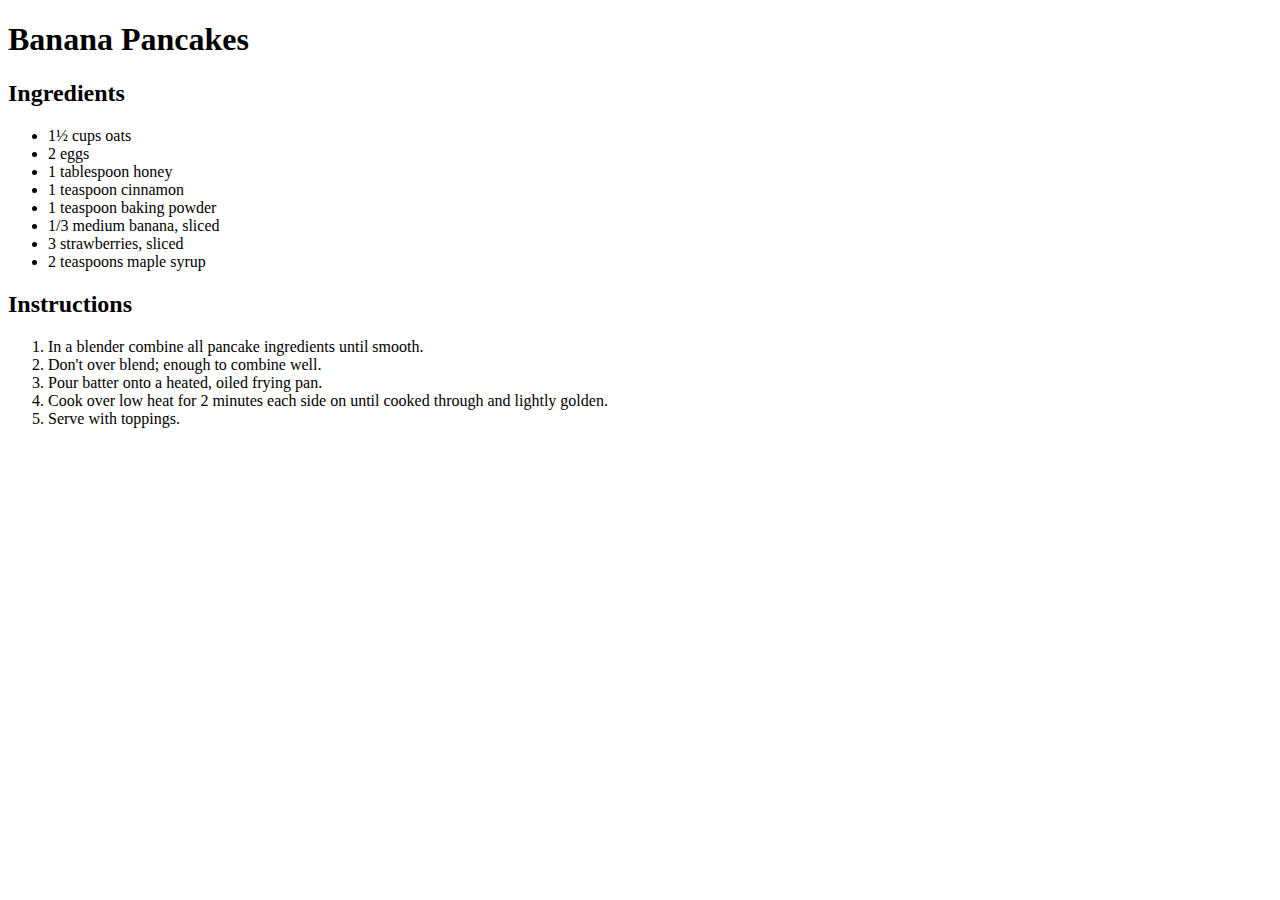
<file: Chapter-1-Introduction to HTML and CSS/Exercises/index.html>
<!DOCTYPE html>
<html lang="en">
<head>
    <meta charset="UTF-8">
    <meta name="viewport" content="width=device-width, initial-scale=1.0">
    <title>Basic Recipe</title>
</head>
<body>
    <!-- Main Heading -->
    <h1>Banana Pancakes</h1>

  

    <!-- Ingredients -->
    <div>
        <h2>Ingredients</h2>
        <ul>
            <li>1½ cups oats</li>
            <li>2 eggs</li>
            <li>1 tablespoon honey</li>
            <li>1 teaspoon cinnamon</li>
            <li>1 teaspoon baking powder</li>
            <li>1/3 medium banana, sliced</li>
            <li>3 strawberries, sliced</li>
            <li>2 teaspoons maple syrup</li>
        </ul>
    </div>

    <!-- Instructions -->
    <div>
        <h2>Instructions</h2>
        <ol>
            <li>In a blender combine all pancake ingredients until smooth. </li>
            <li>Don't over blend; enough to combine well.</li>
            <li>Pour batter onto a heated, oiled frying pan.</li>
            <li>Cook over low heat for 2 minutes each side on until cooked through and lightly golden.</li>
            <li>Serve with toppings.</li>
        </ol>
    </div>

</body>
</html>
</file>
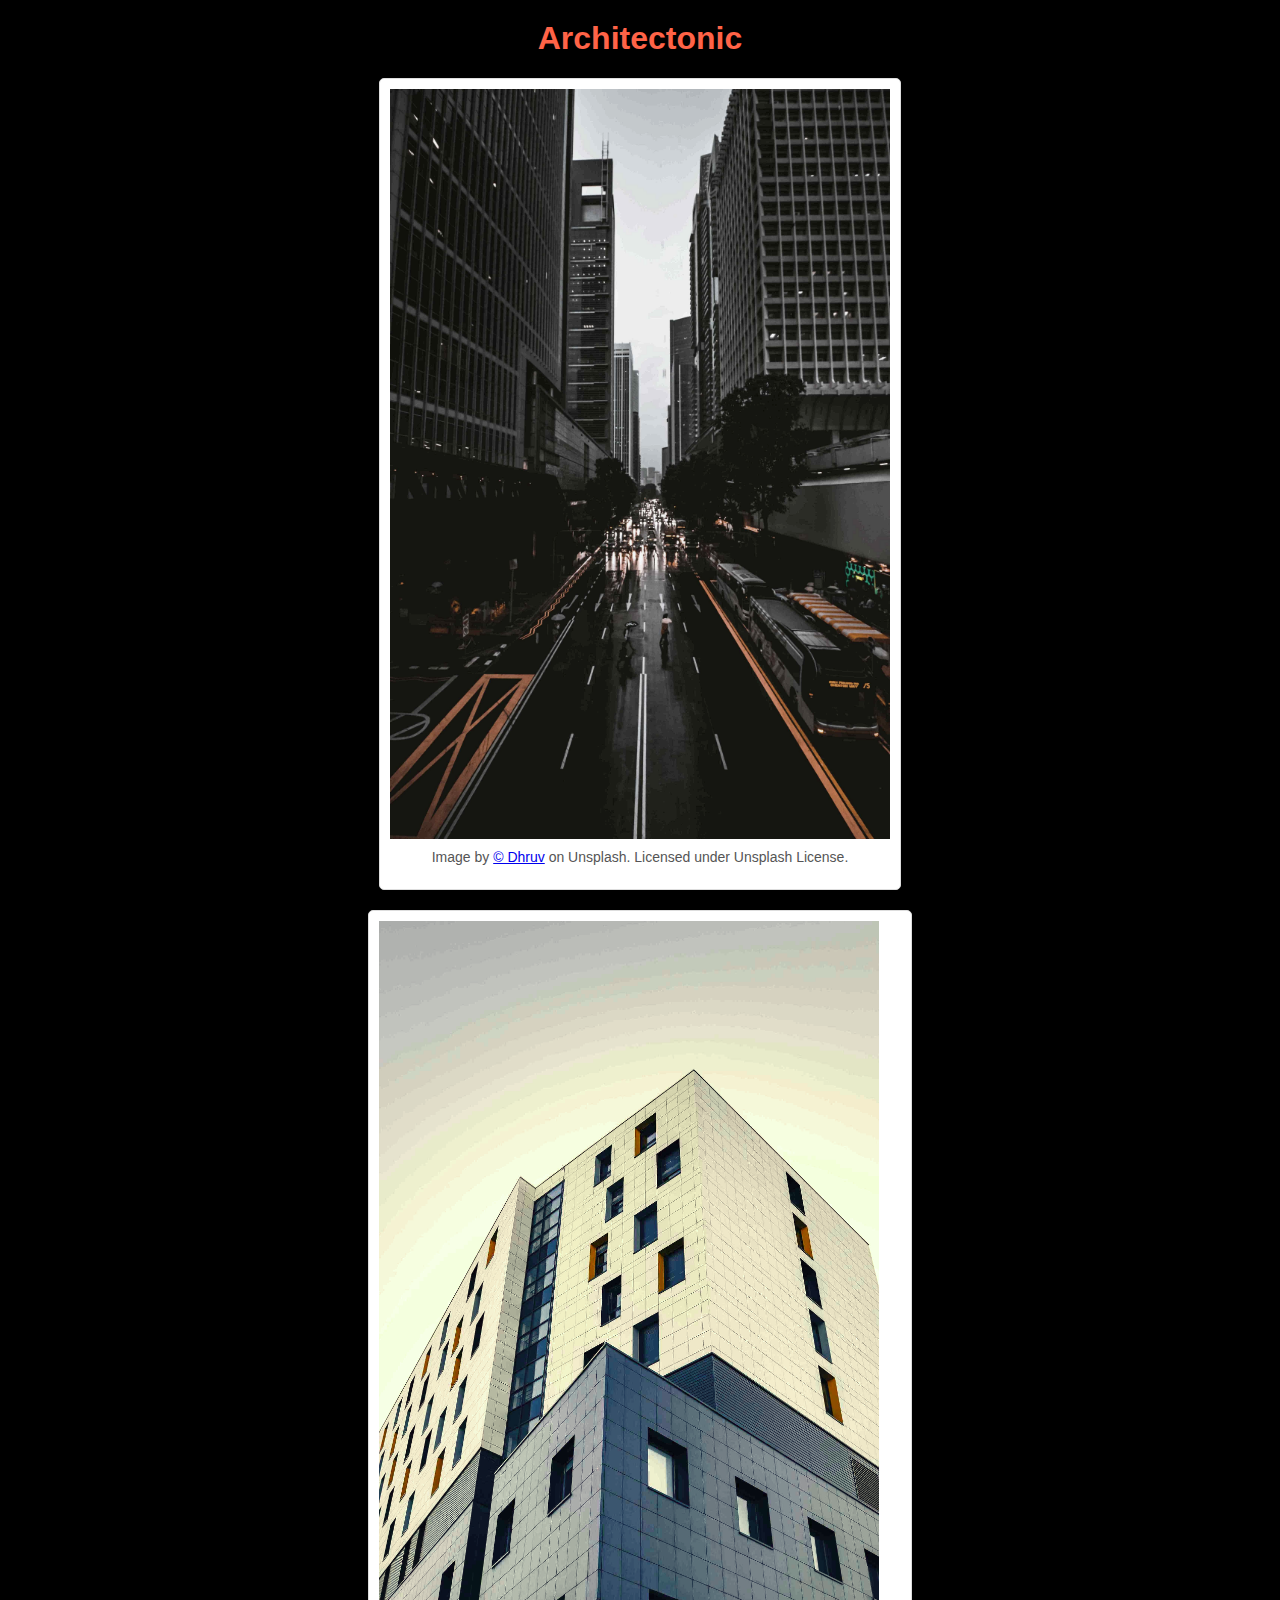
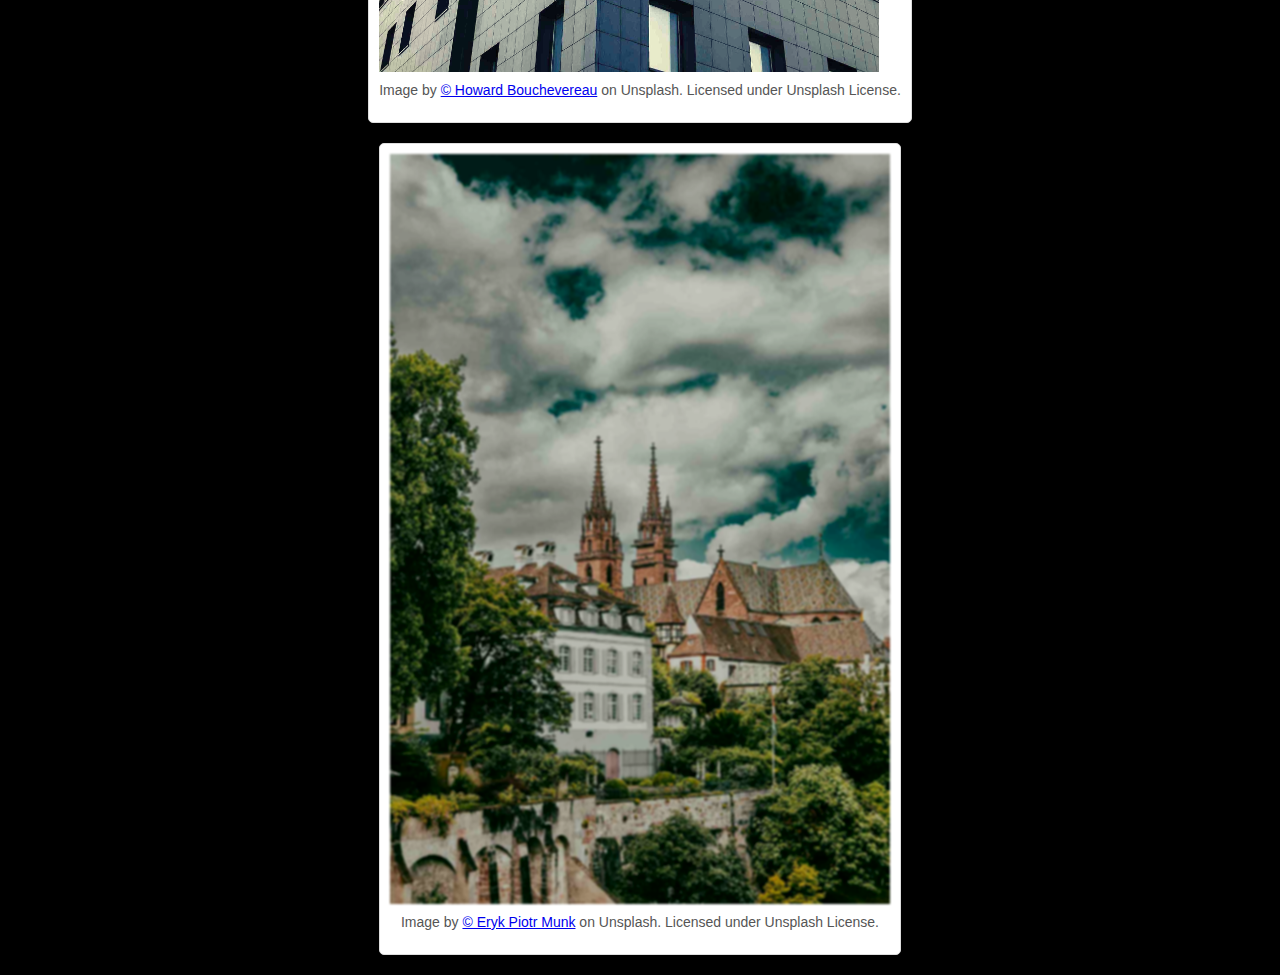
<file: Chapter-3-Images/Exercises/index.html>
<!DOCTYPE html>
<html lang="en">
<head>
    <meta charset="UTF-8">
    <meta name="viewport" content="width=device-width, initial-scale=1.0">
    <title>Architectonic</title>
    <link rel="stylesheet" href="styles.css">
</head>
<body>
    <h1>Architectonic</h1>
    
    <div class="image-container">
        <!-- First image: Urban Singapore scene -->
        <div class="image-item">
            <img src="dhruv.jpg" 
                 alt="Urban Singapore" 
                 width="500" 
                 height="400" 
                 title="People crossing road between high-rise buildings">
            <p>Image by <a href="https://unsplash.com/@dhruvywuvy"> &copy; Dhruv</a> on Unsplash. Licensed under Unsplash License.</p>
        </div>

        <!-- Second image: Modern architecture in Rennes -->
        <div class="image-item">
            <img src="Blue.jpg" 
                 alt="Modern Architecture" 
                 width="500" 
                 height="300" 
                 title="Rennes architecture">
            <p>Image by <a href="https://unsplash.com/@howardbouchevereau"> &copy; Howard Bouchevereau</a> on Unsplash. Licensed under Unsplash License.</p>
        </div>

        <!-- Third image: Historic church with a beach sunset -->
        <div class="image-item">
            <img src="church.jpg" 
                 alt="Historic Church" 
                 width="500" 
                 height="400" 
                 title="Beach Sunset">
            <p>Image by <a href="https://unsplash.com/@piotrmunk"> &copy; Eryk Piotr Munk</a> on Unsplash. Licensed under Unsplash License.</p>
        </div>
    </div>
</body>
</html>
</file>
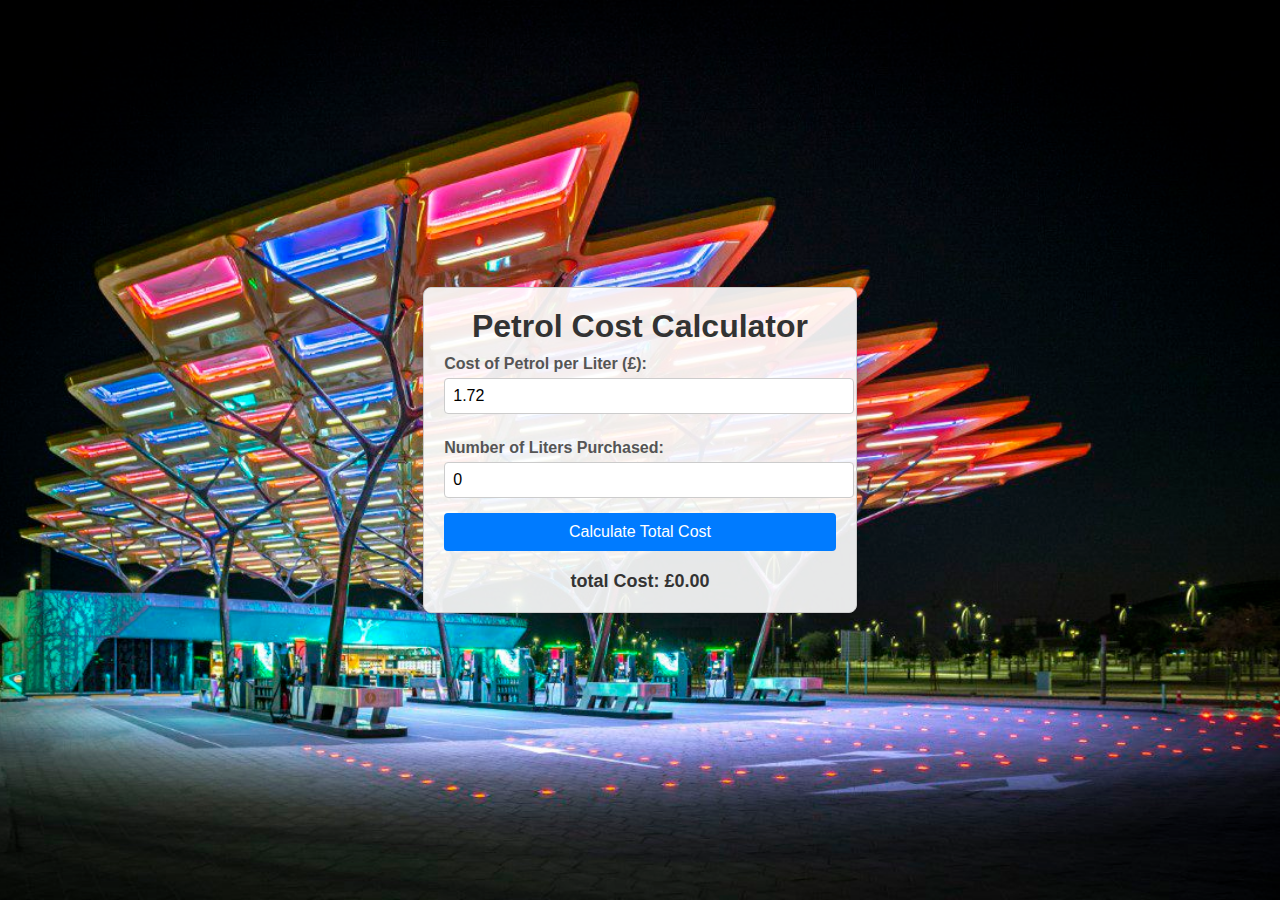
<file: Chapter-6-Javascript/Exercises/index.html>
<!DOCTYPE html>
<html lang="en">
<head>
    <meta charset="UTF-8">
    <meta name="viewport" content="width=device-width, initial-scale=1.0">
    <title>Petrol Calculator</title>
    <link rel="stylesheet" href="styles.css"> 
</head>
<body>
    <div class="container">
        <h1>Petrol Cost Calculator</h1>
        <label for="costPerLiter">Cost of Petrol per Liter (£):</label>
        <input type="number" id="costPerLiter" value="1.72" step="0.01" required> <!-- Input for cost per liter -->
        
        <label for="litersPurchased">Number of Liters Purchased:</label>
        <input type="number" id="litersPurchased" value="0" step="1" required> <!-- Input for liters purchased -->
        
        <button id="calculateButton">Calculate Total Cost</button> <!-- Button to calculate total cost -->
        
        <p id="totalCost">total Cost: £0.00</p> <!-- Paragraph to display the total cost -->
    </div>

    <script src="scripts/app.js"></script> 
</body>
</html>
</file>
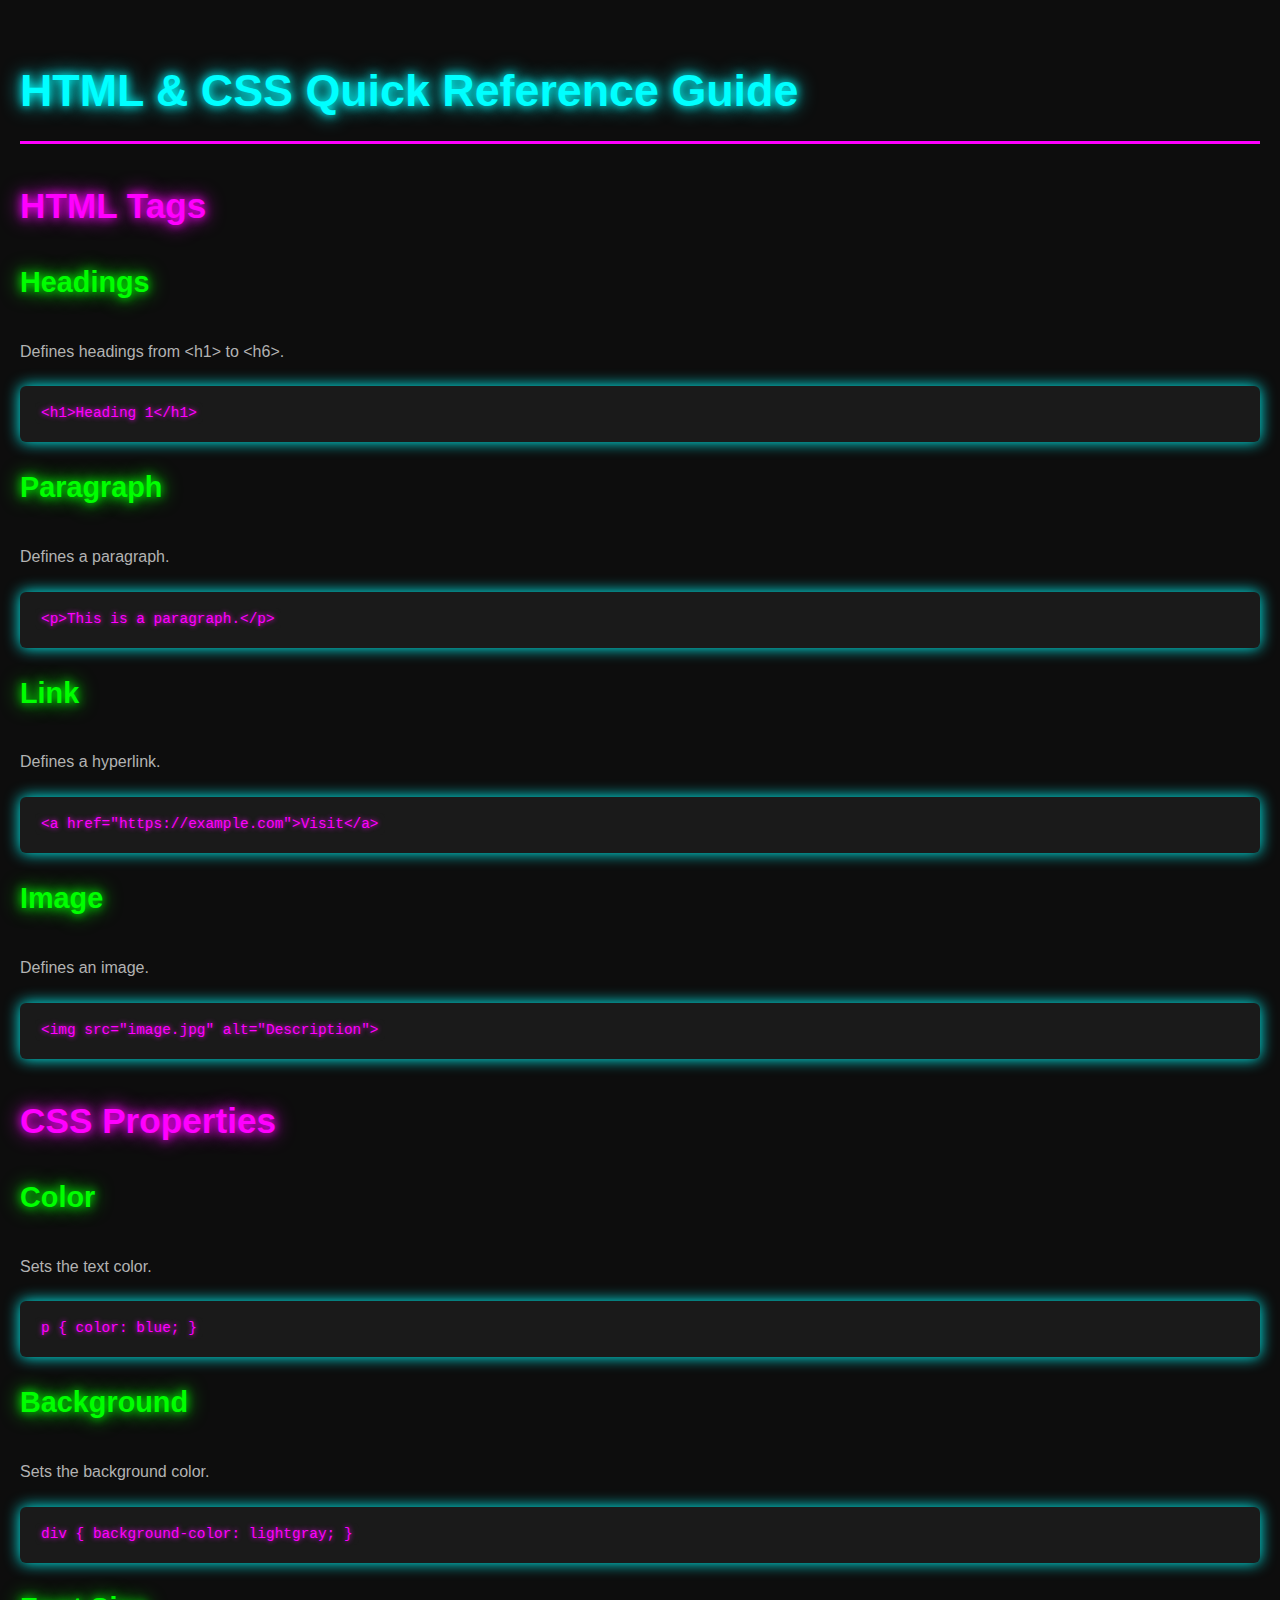
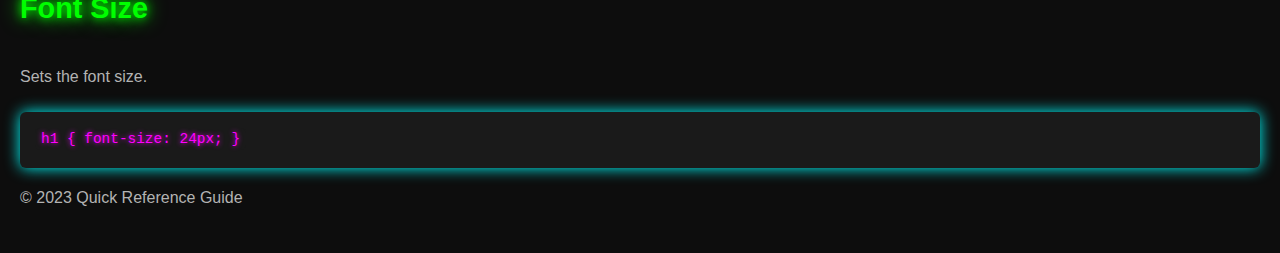
<file: Chapter-1-Introduction to HTML and CSS/Exercises/bonus/index.html>
<!DOCTYPE html>
<html lang="en">
<head>
    <meta charset="UTF-8">
    <meta name="viewport" content="width=device-width, initial-scale=1.0">
    <title>HTML & CSS Quick Reference Guide</title>
    <link rel="stylesheet" href="styles.css">
</head>
<body>
    <header>
        <!-- Main title of the guide -->
        <h1>HTML & CSS Quick Reference Guide</h1>
    </header>
    <main>
        <section>
            <!-- Section for HTML tags -->
            <h2>HTML Tags</h2>
            <article>
                <!-- Subheading for headings -->
                <h3>Headings</h3>
                <p>Defines headings from &lt;h1&gt; to &lt;h6&gt;.</p>
                <pre><code>&lt;h1&gt;Heading 1&lt;/h1&gt;</code></pre>
            </article>
            <article>
                <!-- Subheading for paragraphs -->
                <h3>Paragraph</h3>
                <p>Defines a paragraph.</p>
                <pre><code>&lt;p&gt;This is a paragraph.&lt;/p&gt;</code></pre>
            </article>
            <article>
                <!-- Subheading for links -->
                <h3>Link</h3>
                <p>Defines a hyperlink.</p>
                <pre><code>&lt;a href="https://example.com"&gt;Visit&lt;/a&gt;</code></pre>
            </article>
            <article>
                <!-- Subheading for images -->
                <h3>Image</h3>
                <p>Defines an image.</p>
                <pre><code>&lt;img src="image.jpg" alt="Description"&gt;</code></pre>
            </article>
        </section>
        <section>
            <!-- Section for CSS properties -->
            <h2>CSS Properties</h2>
            <article>
                <!-- Subheading for color property -->
                <h3>Color</h3>
                <p>Sets the text color.</p>
                <pre><code>p { color: blue; }</code></pre>
            </article>
            <article>
                <!-- Subheading for background property -->
                <h3>Background</h3>
                <p>Sets the background color.</p>
                <pre><code>div { background-color: lightgray; }</code></pre>
            </article>
            <article>
                <!-- Subheading for font size property -->
                <h3>Font Size</h3>
                <p>Sets the font size.</p>
                <pre><code>h1 { font-size: 24px; }</code></pre>
            </article>
        </section>
    </main>
    <footer>
        <!-- Footer with copyright information -->
        <p>&copy; 2023 Quick Reference Guide</p>
    </footer>
</body>
</html>
</file>
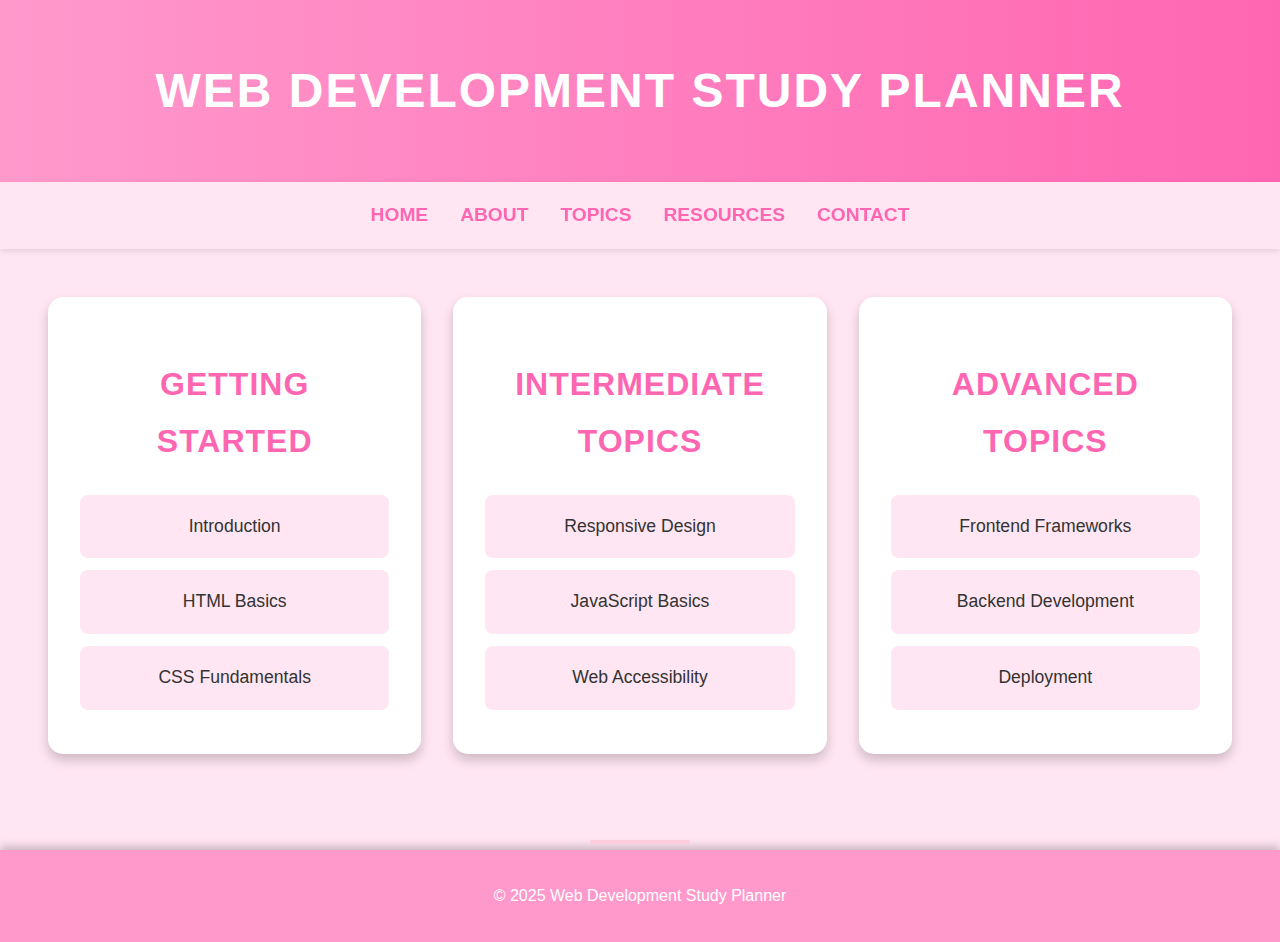
<file: Chapter-4-Page Layout/Exercises/Bonus/index.html>
<!DOCTYPE html>
<html lang="en">
<head>
    <meta charset="UTF-8">
    <meta name="viewport" content="width=device-width, initial-scale=1.0">
    <title>Web Development Study Planner</title>
    <link rel="stylesheet" href="styles.css">
</head>
<body>
    <!-- Title section for the study planner -->
    <header>
        <h1>Web Development Study Planner</h1>
    </header>

    <!-- Navigation bar for easy access to different sections -->
    <nav>
        <ul>
            <li><a href="#">Home</a></li>
            <li><a href="#">About</a></li>
            <li><a href="#">Topics</a></li>
            <li><a href="#">Resources</a></li>
            <li><a href="#">Contact</a></li>
        </ul>
    </nav>

    <main>
        <!-- First card: Beginner-level topics -->
        <div class="card">
            <h2>Getting Started</h2>
            <ul>
                <li>Introduction</li>
                <li>HTML Basics</li>
                <li>CSS Fundamentals</li>
            </ul>
        </div>

        <!-- Second card: Intermediate-level topics -->
        <div class="card">
            <h2>Intermediate Topics</h2>
            <ul>
                <li>Responsive Design</li>
                <li>JavaScript Basics</li>
                <li>Web Accessibility</li>
            </ul>
        </div>

        <!-- Third card: Advanced-level topics -->
        <div class="card">
            <h2>Advanced Topics</h2>
            <ul>
                <li>Frontend Frameworks</li>
                <li>Backend Development</li>
                <li>Deployment</li>
            </ul>
        </div>
    </main>

    <!-- Footer with copyright information -->
    <footer>
        <p>© 2025 Web Development Study Planner</p>
    </footer>
</body>
</html>
</file>
<file: Chapter-3-Images/Exercises/styles.css>
body {
    font-family: Arial, sans-serif;
    text-align: center;
    background-color: #000; /* Set background to black */
    color: #fff; /* Change text color to white for better contrast */
    margin: 0;
    padding: 0;
}

h1 {
    margin-top: 20px;
    color: #ff6347; /* Set the color to tomato */
    text-shadow: 2px 2px 4px rgba(0, 0, 0, 0.5); /* Add a shadow for a stylish effect */
}

.image-container {
    display: flex;
    flex-direction: column;
    align-items: center;
    gap: 20px;
    margin: 20px;
}

.image-item {
    background: #fff;
    padding: 10px;
    border: 1px solid #ddd;
    border-radius: 5px;
    box-shadow: 0 2px 5px rgba(0, 0, 0, 0.1);
    width: fit-content;
}

/* General styles for all images */
.image-item img {
    display: block;
    max-width: 100%;
    height: auto;
    transition: filter 0.3s ease; /* Smooth transition for hover effect */
}

/* Filters for the first image */
.image-item:nth-child(1) img {
    filter: grayscale(50%) brightness(90%) contrast(120%);
}

/* Filters for the second image */
.image-item:nth-child(2) img {
    filter: sepia(40%) saturate(150%) hue-rotate(20deg);
}

/* Filters for the third image */
.image-item:nth-child(3) img {
    filter: blur(1px) brightness(80%) contrast(110%);
}

/* Hover effect to remove filters */
.image-item img:hover {
    filter: none;
}

.image-item p {
    margin-top: 10px;
    font-size: 14px;
    color: #555;
}
</file>
<file: Chapter-1-Introduction to HTML and CSS/Exercises/bonus/styles.css>
body {
    font-family: 'Roboto', sans-serif;
    line-height: 1.8;
    margin: 0;
    padding: 20px;
    background-color: #0d0d0d; /* Dark background for a cyberpunk feel */
    color: #e0e0e0; /* Light gray text for contrast */
}

h1, h2, h3 {
    color: #00ffff; /* Neon cyan for headings */
    text-shadow: 0 0 10px #00ffff, 0 0 20px #00ffff; /* Glowing effect */
}

h1 {
    font-size: 2.8em;
    margin-bottom: 20px;
    border-bottom: 3px solid #ff00ff; /* Neon magenta underline */
    padding-bottom: 10px;
}

h2 {
    font-size: 2.2em;
    margin-top: 30px;
    margin-bottom: 15px;
    color: #ff00ff; /* Neon magenta for subheadings */
    text-shadow: 0 0 10px #ff00ff, 0 0 20px #ff00ff; /* Glowing effect */
}

h3 {
    font-size: 1.8em;
    margin-top: 20px;
    color: #00ff00; /* Neon green for smaller headings */
    text-shadow: 0 0 10px #00ff00, 0 0 20px #00ff00; /* Glowing effect */
}

p {
    margin-bottom: 20px;
    color: #b3b3b3; /* Muted gray for paragraph text */
}

code {
    background-color: #1a1a1a; /* Dark gray background for code */
    color: #ff00ff; /* Neon magenta for code text */
    padding: 3px 6px;
    border-radius: 5px;
    font-family: 'Courier New', Courier, monospace;
    font-size: 0.95em;
    text-shadow: 0 0 5px #ff00ff; /* Subtle glow for code text */
}

pre {
    background-color: #1a1a1a; /* Matches code background */
    color: #00ffff; /* Neon cyan for preformatted text */
    padding: 15px;
    border-radius: 6px;
    overflow-x: auto;
    box-shadow: 0 0 15px #00ffff; /* Glowing effect for pre block */
    font-size: 0.95em;
}

.container {
    max-width: 900px;
    margin: auto;
    background: #1a1a1a; /* Dark gray for contrast */
    padding: 25px;
    border-radius: 10px;
    box-shadow: 0 0 20px #ff00ff; /* Neon magenta glow */
    border: 1px solid #333; /* Subtle border for definition */
}

/* Additional Styling for Links */
a {
    color: #00ffff; /* Neon cyan for links */
    text-decoration: none;
    font-weight: bold;
    text-shadow: 0 0 10px #00ffff; /* Glowing effect */
}

a:hover {
    text-decoration: underline;
    color: #ff00ff; /* Neon magenta on hover */
    text-shadow: 0 0 15px #ff00ff; /* Stronger glow on hover */
}

/* Button Styling */
button {
    background-color: #00ff00; /* Neon green button background */
    color: #0d0d0d; /* Dark text for contrast */
    border: none;
    padding: 10px 20px;
    border-radius: 5px;
    font-size: 1em;
    cursor: pointer;
    transition: background-color 0.3s ease, box-shadow 0.3s ease;
    box-shadow: 0 0 10px #00ff00; /* Glowing effect */
}

button:hover {
    background-color: #ff00ff; /* Neon magenta on hover */
    box-shadow: 0 0 15px #ff00ff; /* Stronger glow on hover */
}
</file>
<file: Chapter-6-Javascript/Exercises/styles.css>
/* This file contains the styles for the petrol calculator project */

/* Basic reset for margin and padding */
body, h1, p {
    margin: 0;
    padding: 0;
}

/* Add a background image to the body */
body {
    font-family: Arial, sans-serif;
    background-image: url('ENOC.jpg'); /* Replace 'background.jpg' with the path to your image */
    background-size: cover; /* Ensure the image covers the entire background */
    background-position: center; /* Center the image */
    background-repeat: no-repeat; /* Prevent the image from repeating */
    color: #333; /* Dark text for readability */
    display: flex;
    justify-content: center;
    align-items: center;
    height: 100vh; /* Full viewport height */
}

/* General styling for the container */
.container {
    max-width: 400px;
    margin: 50px auto;
    padding: 20px;
    border: 1px solid #ccc;
    border-radius: 8px;
    box-shadow: 0 4px 8px rgba(0, 0, 0, 0.1);
    background-color: rgba(255, 255, 255, 0.9); /* Add a semi-transparent white background */
}

/* Styling for headings */
h1 {
    text-align: center;
    color: #333;
}

/* Styling for labels and inputs */
label {
    display: block;
    margin-top: 10px;
    font-weight: bold;
    color: #555;
}

input {
    width: 100%;
    padding: 8px;
    margin-top: 5px;
    margin-bottom: 15px;
    border: 1px solid #ccc;
    border-radius: 4px;
    font-size: 16px;
}

/* Focus effect for input fields */
input:focus {
    border-color: #007bff;
    outline: none;
    box-shadow: 0 0 5px rgba(0, 123, 255, 0.5);
}

/* Styling for the button */
button {
    width: 100%;
    padding: 10px;
    background-color: #007bff;
    color: white;
    border: none;
    border-radius: 4px;
    font-size: 16px;
    cursor: pointer;
    transition: background-color 0.3s ease;
}

/* Hover effect for the button */
button:hover {
    background-color: #0056b3;
}

/* Styling for the total cost paragraph */
#totalCost {
    margin-top: 20px;
    font-size: 18px;
    font-weight: bold;
    color: #333;
    text-align: center;
}
</file>
<file: Chapter-4-Page Layout/Exercises/Bonus/styles.css>
/* Resetting default styles for the entire page */
body {
    font-family: 'Roboto', sans-serif;
    margin: 0;
    padding: 0;
    line-height: 1.8;
    background-color: #ffe6f2; /* Light pink background */
    color: #333;
    overflow-x: hidden;
}

/* Styling the header section */
header {
    background: linear-gradient(90deg, #ff99cc, #ff66b2); /* Pink gradient */
    color: #fff;
    text-align: center;
    padding: 3rem 0;
    box-shadow: 0 4px 8px rgba(0, 0, 0, 0.2);
    position: relative;
}
header h1 {
    margin: 0;
    font-size: 3rem;
    font-weight: bold;
    letter-spacing: 2px;
    text-transform: uppercase;
    animation: bounce 2s infinite;
}
header::after {
    content: '';
    position: absolute;
    bottom: -10px;
    left: 50%;
    transform: translateX(-50%);
    width: 100px;
    height: 6px;
    background: #ffccdd; /* Light pastel pink */
    border-radius: 3px;
}

/* Styling the navigation menu */
nav {
    background: #ffe6f2;
    padding: 1rem 0;
    box-shadow: 0 2px 6px rgba(0, 0, 0, 0.1);
    position: sticky;
    top: 0;
    z-index: 1000;
}
nav ul {
    list-style: none;
    display: flex;
    justify-content: center;
    margin: 0;
    padding: 0;
    gap: 2rem;
}
nav ul li {
    margin: 0;
}
nav ul li a {
    color: #ff66b2;
    text-decoration: none;
    font-weight: bold;
    font-size: 1.2rem;
    text-transform: uppercase;
    transition: color 0.3s ease, transform 0.3s ease;
}
nav ul li a:hover {
    color: #ff3399;
    transform: scale(1.1);
}

/* Styling the main content area */
main {
    display: grid;
    grid-template-columns: repeat(auto-fit, minmax(300px, 1fr));
    gap: 2rem;
    padding: 3rem;
    max-width: 1400px;
    margin: 0 auto;
}
.card {
    background: #fff;
    border-radius: 15px;
    box-shadow: 0 6px 12px rgba(0, 0, 0, 0.2);
    padding: 2rem;
    text-align: center;
    transition: transform 0.3s ease, box-shadow 0.3s ease;
    overflow: hidden;
    position: relative;
}
.card:hover {
    transform: translateY(-10px);
    box-shadow: 0 10px 20px rgba(0, 0, 0, 0.3);
}
.card h2 {
    color: #ff66b2;
    margin-bottom: 1.5rem;
    font-size: 2rem;
    text-transform: uppercase;
    letter-spacing: 1px;
}
.card ul {
    list-style: none;
    padding: 0;
    margin: 0;
}
.card ul li {
    background: #ffe6f2;
    margin: 0.75rem 0;
    padding: 1rem;
    border-radius: 8px;
    transition: background 0.3s ease, transform 0.2s ease;
    font-size: 1.1rem;
    font-weight: 500;
}
.card ul li:hover {
    background: #ffccdd;
    transform: translateX(10px);
}

/* Styling the footer section */
footer {
    background: #ff99cc;
    color: #fff;
    text-align: center;
    padding: 2rem 0;
    margin-top: 3rem;
    font-size: 1rem;
    box-shadow: 0 -4px 8px rgba(0, 0, 0, 0.2);
    position: relative;
}
footer p {
    margin: 0;
    animation: fadeIn 2s ease-in-out;
}
footer::before {
    content: '';
    position: absolute;
    top: -10px;
    left: 50%;
    transform: translateX(-50%);
    width: 100px;
    height: 4px;
    background: #ffccdd;
    border-radius: 2px;
}

/* Adding animations for dynamic effects */
@keyframes bounce {
    0%, 20%, 50%, 80%, 100% {
        transform: translateY(0);
    }
    40% {
        transform: translateY(-10px);
    }
    60% {
        transform: translateY(-5px);
    }
}
@keyframes fadeIn {
    from {
        opacity: 0;
        transform: translateY(20px);
    }
    to {
        opacity: 1;
        transform: translateY(0);
    }
}
</file>
